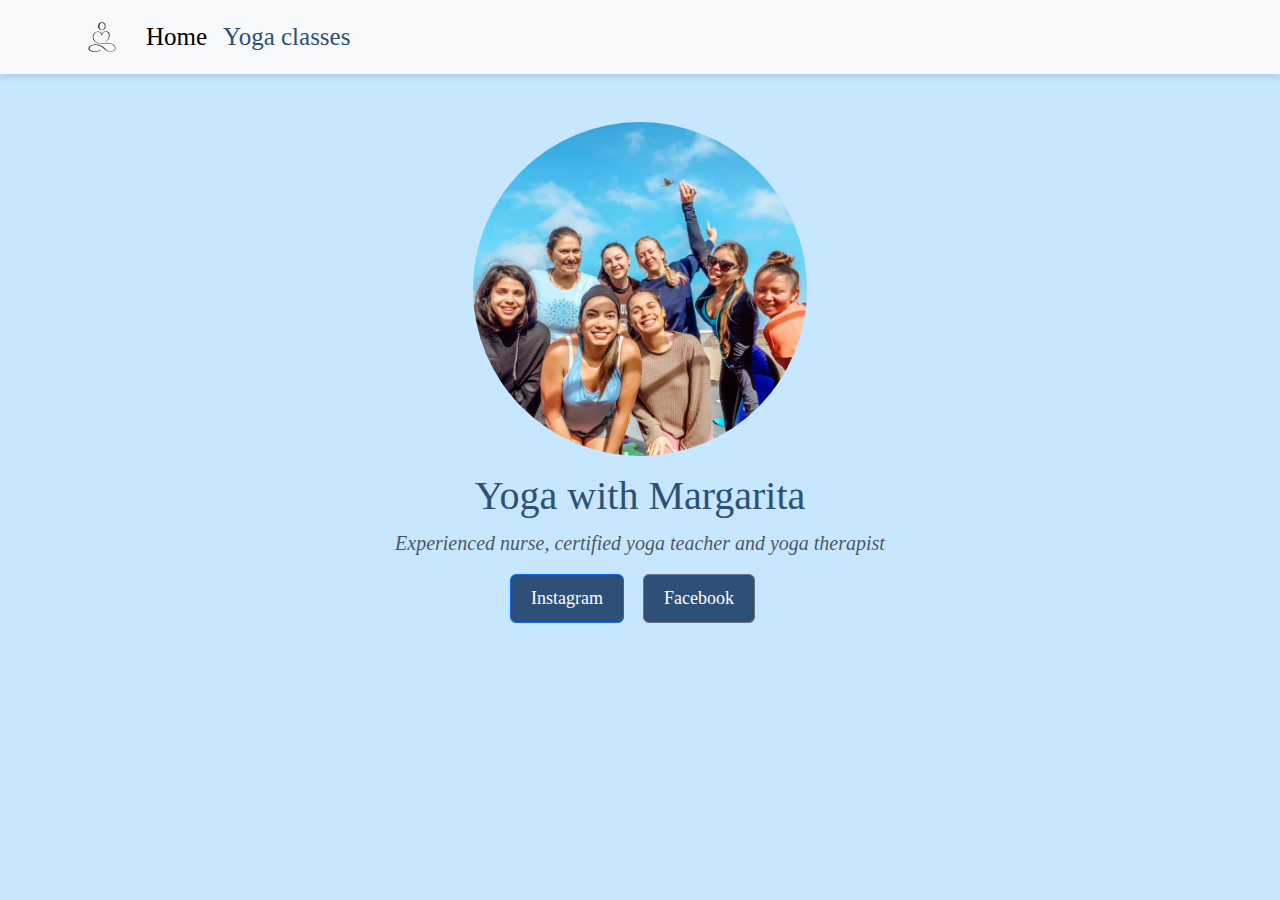
<file: index.html>
<!DOCTYPE html>
<html lang="en">
  <head>
    <meta charset="UTF-8" />
    <meta name="viewport" content="width=device-width, initial-scale=1.0" />
    <title>Margarita</title>
    <link
      href="https://cdn.jsdelivr.net/npm/bootstrap@5.3.3/dist/css/bootstrap.min.css"
      rel="stylesheet"
      integrity="sha384-QWTKZyjpPEjISv5WaRU9OFeRpok6YctnYmDr5pNlyT2bRjXh0JMhjY6hW+ALEwIH"
      crossorigin="anonymous"
    />
    <script
      src="https://cdn.jsdelivr.net/npm/@popperjs/core@2.11.8/dist/umd/popper.min.js"
      integrity="sha384-I7E8VVD/ismYTF4hNIPjVp/Zjvgyol6VFvRkX/vR+Vc4jQkC+hVqc2pM8ODewa9r"
      crossorigin="anonymous"
    ></script>
    <script
      src="https://cdn.jsdelivr.net/npm/bootstrap@5.3.3/dist/js/bootstrap.min.js"
      integrity="sha384-0pUGZvbkm6XF6gxjEnlmuGrJXVbNuzT9qBBavbLwCsOGabYfZo0T0to5eqruptLy"
      crossorigin="anonymous"
    ></script>
    <link rel="apple-touch-icon" sizes="180x180" href="/apple-touch-icon.png" />
    <link rel="icon" type="image/png" sizes="32x32" href="/favicon-32x32.png" />
    <link rel="icon" type="image/png" sizes="16x16" href="/favicon-16x16.png" />
    <link rel="manifest" href="/site.webmanifest" />
    <link rel="stylesheet" href="./styles.css" />
  </head>
  <body>
    <nav class="navbar navbar-expand-lg bg-body-tertiary">
      <div class="container">
        <a class="navbar-brand p-0" href="#">
          <img src="M.jpg" alt="Logo" width="40" />
        </a>
        <button
          class="navbar-toggler"
          type="button"
          data-bs-toggle="collapse"
          data-bs-target="#navbarNav"
          aria-controls="navbarNav"
          aria-expanded="false"
          aria-label="Toggle navigation"
        >
          <span class="navbar-toggler-icon"></span>
        </button>
        <div class="collapse navbar-collapse" id="navbarNav">
          <ul class="navbar-nav">
            <li class="nav-item">
              <a class="nav-link active" aria-current="page" href="./">Home</a>
            </li>
            <li class="nav-item">
              <a class="nav-link" href="yoga.html">Yoga classes</a>
            </li>
          </ul>
        </div>
      </div>
    </nav>
    <div class="container text-center my-5">
      <div class="rov">
        <div class="col-lg-6 col-md-8 mx-auto">
          <img class="rounded-img fade-in" src="img.jpg" alt="Margarita" />
          <h1 class="fw-light fade-in">Yoga with Margarita</h1>
          <p class="lead text-muted fade-in">
            Experienced nurse, certified yoga teacher and yoga therapist
          </p>
          <a
            href="https://www.instagram.com/charmquark_?igsh=MjduYThsYXZydXFt&utm_source=qr"
            target="_blank"
            class="btn btn-primary fade-in"
          >
            Instagram
          </a>
          <a
            href="https://www.facebook.com/margarita.bartashevich.754"
            target="_blank"
            class="btn btn-secondary fade-in"
          >
            Facebook
          </a>
        </div>
      </div>
    </div>
    <script src="script.js"></script>
  </body>
</html>
</file>
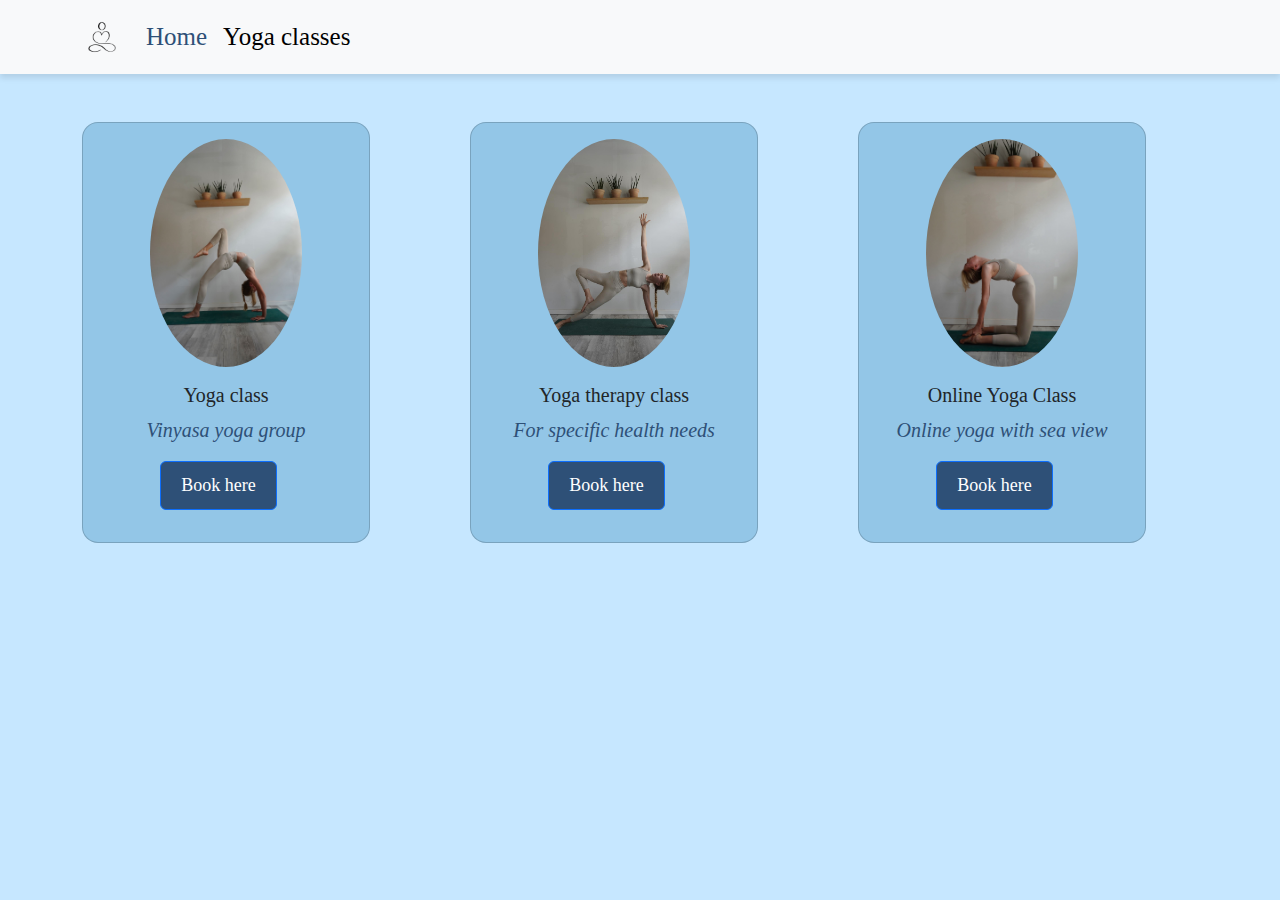
<file: yoga.html>
<!DOCTYPE html>
<html lang="en">
  <head>
    <meta charset="UTF-8" />
    <meta name="viewport" content="width=device-width, initial-scale=1.0" />
    <title>Yoga classes</title>
    <link
      href="https://cdn.jsdelivr.net/npm/bootstrap@5.3.3/dist/css/bootstrap.min.css"
      rel="stylesheet"
      integrity="sha384-QWTKZyjpPEjISv5WaRU9OFeRpok6YctnYmDr5pNlyT2bRjXh0JMhjY6hW+ALEwIH"
      crossorigin="anonymous"
    />
    <script
      src="https://cdn.jsdelivr.net/npm/@popperjs/core@2.11.8/dist/umd/popper.min.js"
      integrity="sha384-I7E8VVD/ismYTF4hNIPjVp/Zjvgyol6VFvRkX/vR+Vc4jQkC+hVqc2pM8ODewa9r"
      crossorigin="anonymous"
    ></script>
    <script
      src="https://cdn.jsdelivr.net/npm/bootstrap@5.3.3/dist/js/bootstrap.min.js"
      integrity="sha384-0pUGZvbkm6XF6gxjEnlmuGrJXVbNuzT9qBBavbLwCsOGabYfZo0T0to5eqruptLy"
      crossorigin="anonymous"
    ></script>
    <link rel="apple-touch-icon" sizes="180x180" href="/apple-touch-icon.png" />
    <link rel="icon" type="image/png" sizes="32x32" href="/favicon-32x32.png" />
    <link rel="icon" type="image/png" sizes="16x16" href="/favicon-16x16.png" />
    <link rel="manifest" href="/site.webmanifest" />
    <link rel="stylesheet" href="styles.css" />
  </head>
  <body>
    <nav class="navbar navbar-expand-lg bg-body-tertiary">
      <div class="container">
        <a class="navbar-brand p-0" href="#">
          <img src="M.jpg" alt="Logo" width="40" />
        </a>
        <button
          class="navbar-toggler"
          type="button"
          data-bs-toggle="collapse"
          data-bs-target="#navbarNav"
          aria-controls="navbarNav"
          aria-expanded="false"
          aria-label="Toggle navigation"
        >
          <span class="navbar-toggler-icon"></span>
        </button>
        <div class="collapse navbar-collapse" id="navbarNav">
          <ul class="navbar-nav">
            <li class="nav-item">
              <a class="nav-link" aria-current="page" href="./">Home</a>
            </li>
            <li class="nav-item">
              <a class="nav-link active" href="yoga.html">Yoga classes</a>
            </li>
          </ul>
        </div>
      </div>
    </nav>
    <div class="container my-5">
      <div class="row row-cols-1 row-cols-md-2 row-cols-lg-3 g-5">
        <div class="col">
          <div class="card" style="width: 18rem">
            <img src="img2.jpg" class="card-img-top" alt="My image" />
            <div class="card-body">
              <h5 class="card-title">Yoga class</h5>
              <p class="card-text">Vinyasa yoga group</p>
              <a href="#" class="btn btn-primary">Book here</a>
            </div>
          </div>
        </div>
        <div class="col">
          <div class="card" style="width: 18rem">
            <img src="img3.jpg" class="card-img-top" alt="My image" />
            <div class="card-body">
              <h5 class="card-title">Yoga therapy class</h5>
              <p class="card-text">For specific health needs</p>
              <a href="#" class="btn btn-primary">Book here</a>
            </div>
          </div>
        </div>
        <div class="col">
          <div class="card" style="width: 18rem">
            <img src="img4.jpg" class="card-img-top" alt="My image" />
            <div class="card-body">
              <h5 class="card-title">Online Yoga Class</h5>
              <p class="card-text">Online yoga with sea view</p>
              <a href="#" target="_blank" class="btn btn-primary">Book here</a>
            </div>
          </div>
        </div>
      </div>
    </div>
  </body>
</html>
</file>
<file: styles.css>
:root {
  --color1: #2E5077;
  --color2: #93C6E7;
  --color3: #C6E7FF;
  --color4: #D4EBF8;
}

body {
  background-color: var(--color3);
  color: var(--color2);
  font-family: "DM Serif Text", serif;
}

h1 {
  color: var(--color1);
  font-family: "DM Serif Text", serif;
  font-weight: 400;
}

p {
  color: var(--color1);
  font-family: "DM Serif Text", serif;
  font-size: 20px;
  font-style: italic;
}

.rounded-img {
  width: 60%;
  border-radius: 60%;
  box-shadow: 0 0 10px rgba(5, 5, 5, 0, 5);
  padding: 0, 6em;
  margin-bottom: 1em;               
  }



nav.navbar {
  background-color: var(--color2)
  border-bottom: 2px solid #ccc; 
  padding: 10px 20px;
}


/* .bg-body-tertiary {
  background-color: var(--color2) !important;
  color: var(--color1); 
} */


nav.navbar {
  box-shadow: 0 4px 6px rgba(0, 0, 0, 0.1);
  font-family: "DM Serif Text", serif;
  font-size: 25px;
}


nav.navbar a.nav-link {
  color: var(--color1); 
}


.btn {
  background-color: var(--color1);
  font-size: 18px;
  padding: 10px 20px;  
  margin-right: 15px;
}

.card {
  background-color: var(--color2);
  border-radius: 1em;
  text-align: center;
  padding: 1em;
}

.card:hover {
  background-color: var(--color4);
  transform: scale(1.1);
  transition: transform 0.3s ease;
}

.card img {
  border-radius: 50%;
  width: 60%;
  margin: auto;
}

.fade-in {
  opacity: 0;
  transform: translateY(30px);
  transition: opacity 0.6s ease-out, transform 0.6s ease-out;
}

.visible {
  opacity: 1;
  transform: translateY(0);
}
</file>
